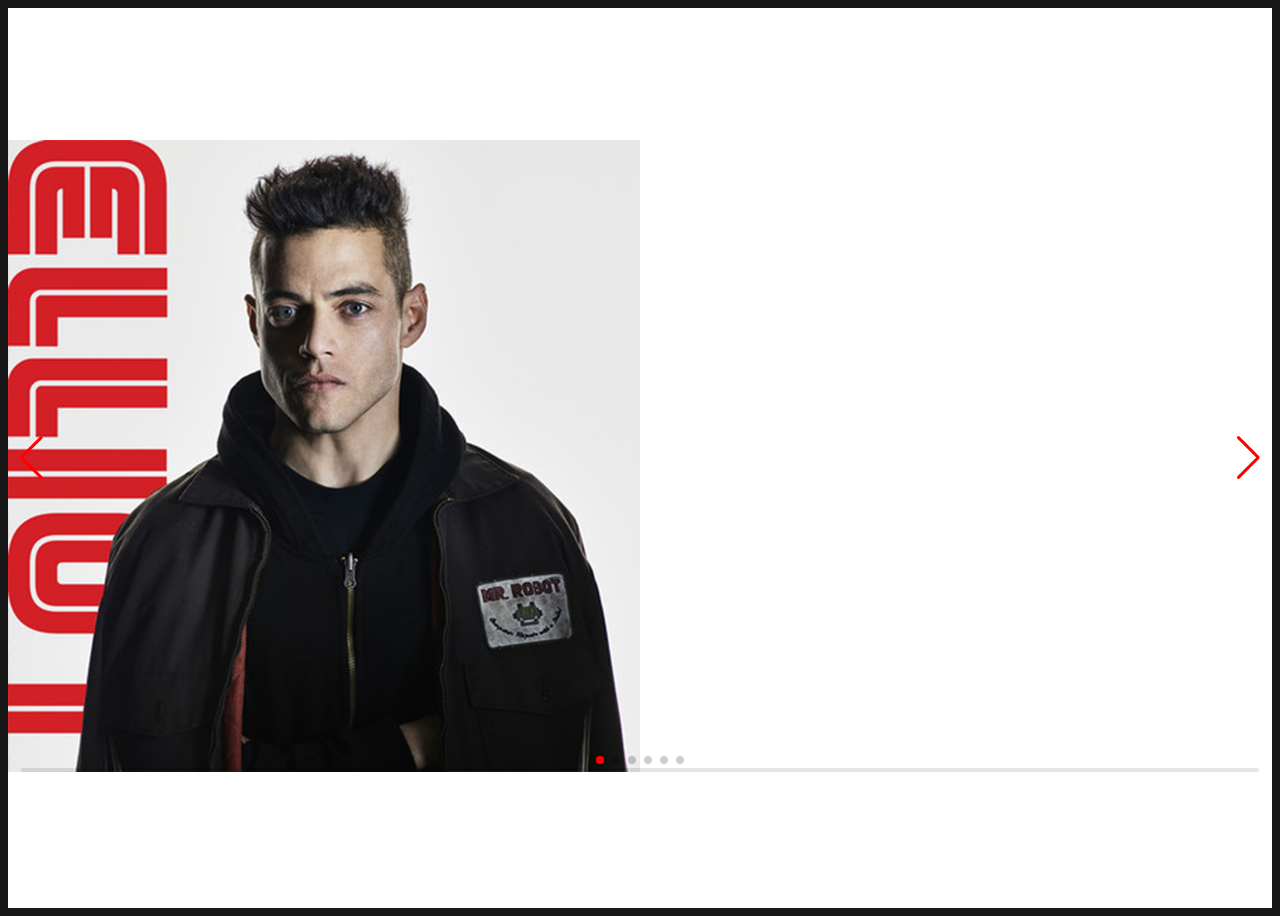
<file: elenco2.html>
<!DOCTYPE html>
<html lang="pr-br">
<head>
    <meta charset="UTF-8">
    <meta http-equiv="X-UA-Compatible" content="IE=edge">
    <meta name="viewport" content="width=device-width, initial-scale=1.0">
    <title>Elenco</title>
    <link rel="stylesheet" href="style2.css">
    <link rel="stylesheet" href="https://cdn.jsdelivr.net/npm/swiper@9/swiper-bundle.min.css"/>

</head>
<body>
    <script src="3.js"></script>

    <div class="container">

              <div class="swiper">
                <div class="swiper-wrapper">
                  <div class="swiper-slide"><img src="galeriafinal/elliot.png" alt=""></div>
                  <div class="swiper-slide"><img src="galeriafinal/darlene.png" alt=""></div>
                  <div class="swiper-slide"><img src="galeriafinal/mrrobot.png" alt=""></div>
                  <div class="swiper-slide"><img src="galeriafinal/angela.png" alt=""></div>
                  <div class="swiper-slide"><img src="galeriafinal/tyrell.png" alt=""></div>
                  <div class="swiper-slide"><img src="galeriafinal/whiterose.png" alt=""></div>
                
                 
                </div>
                <div class="swiper-pagination"></div>

                <div class="swiper-button-prev"></div>
                <div class="swiper-button-next"></div>

                <div class="swiper-scrollbar"></div>
              </div>
        </div>

  <script src="https://cdn.jsdelivr.net/npm/swiper@9/swiper-bundle.min.js"></script>
  <script>
    const swiper = new Swiper('.swiper', {
  loop: true,

  pagination: {
    el: '.swiper-pagination',
  },

  navigation: {
    nextEl: '.swiper-button-next',
    prevEl: '.swiper-button-prev',
  },

});
  </script>
</body>
</html>
</file>
<file: style2.css>
body{
    background-color: #181818;

}


.container{
    width: 100%;
    height: 100vh;
    background-color: #ffffff;
    display: flex;
    align-items: center;
    justify-content: center;
}

.swipe{
    width: 80%;
    height: fit-content;
}

.swiper-slide img{
    width: 50%;
}

.swiper .swiper-button-prev, .swiper .swiper-button-next{
    color: red;
}

.swiper .swiper-pagination-bullet-active{
    background: red;
}

h2, p{
    color: #181818;
    font-size: 40px;
    font-family: 'Gill Sans', 'Gill Sans MT', Calibri, 'Trebuchet MS', sans-serif;
    text-align: end;
    float: right;
}

.text{
    color: #181818;
    font-size: 40px;
    font-family: 'Gill Sans', 'Gill Sans MT', Calibri, 'Trebuchet MS', sans-serif;
}
</file>
